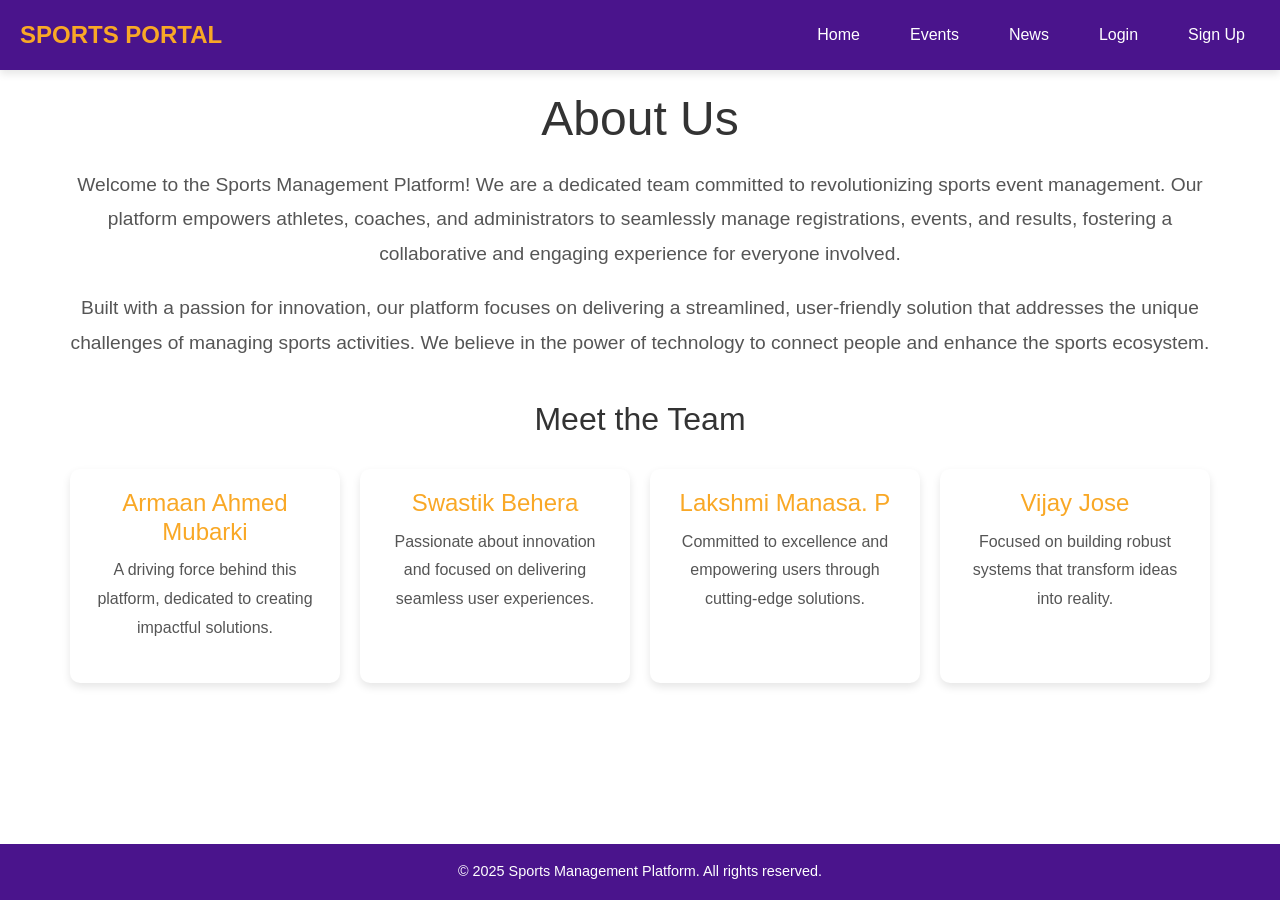
<file: src/main/resources/static/AboutUs.html>
<!DOCTYPE html>
<html lang="en">
<head>
    <meta charset="UTF-8">
    <meta name="viewport" content="width=device-width, initial-scale=1.0">
    <title>About Us</title>
    <link href="https://cdn.jsdelivr.net/npm/bootstrap@5.3.0-alpha3/dist/css/bootstrap.min.css" rel="stylesheet">
    <style>
        /* Reset body and html */
        body, html {
            margin: 0;
            padding: 0;
            min-height: 100vh;
            display: flex;
            flex-direction: column;
	    font-family: Arial, sans-serif;
        }

        /* Navbar styles */
        .navbar {
            display: flex;
            justify-content: space-between;
            align-items: center;
            background-color: #4A148C;
            padding: 0 20px;
            height: 70px; /* Consistent height */
            color: #fff;
            box-shadow: 0 4px 8px rgba(0, 0, 0, 0.1);
            font-size: 1rem; /* Consistent text size */
        }

        .navbar .logo {
            font-size: 1.5rem;
            font-weight: bold;
            color: #f9a826;
            text-transform: uppercase;
        }

        .navbar ul {
            list-style: none;
            display: flex;
            gap: 20px;
            margin: 0;
        }

        .navbar ul li {
            display: inline;
        }

        .navbar ul li a {
            text-decoration: none;
            color: #fff;
            font-size: 1rem;
            transition: color 0.3s ease, background-color 0.3s ease;
            padding: 10px 15px;
            border-radius: 5px;
        }

        .navbar ul li a:hover {
            background-color: #6A1B9A;
            color: #f9a826;
        }

        /* Footer styles */
        footer {
            text-align: center;
            padding: 15px 0;
            background-color: #4A148C;
            color: #fff;
            flex-shrink: 0;
        }

        footer p {
            margin: 0;
            font-size: 0.9rem;
            color: white;
        }

        /* Content */
        .content {
            margin: auto;
            padding: 20px;
            max-width: 1200px;
            text-align: center;
            flex: 1;
        }

        h1 {
            font-size: 3rem;
            margin-bottom: 20px;
            color: #333;
        }

        p {
            font-size: 1.2rem;
            margin-bottom: 20px;
            line-height: 1.8;
            color: #555;
        }

        .team {
            margin-top: 40px;
        }

        .team h2 {
            font-size: 2rem;
            margin-bottom: 20px;
            color: #333;
        }

        .team-grid {
            display: grid;
            grid-template-columns: repeat(auto-fit, minmax(200px, 1fr));
            gap: 20px;
            margin-top: 20px;
            padding: 10px;
        }

        .team-member {
            background-color: #fff;
            border-radius: 10px;
            box-shadow: 0 4px 8px rgba(0, 0, 0, 0.1);
            padding: 20px;
            text-align: center;
            transition: transform 0.3s ease, box-shadow 0.3s ease;
        }

        .team-member:hover {
            transform: translateY(-5px);
            box-shadow: 0 8px 20px rgba(0, 0, 0, 0.2);
        }

        .team-member h3 {
            font-size: 1.5rem;
            color: #f9a826;
            margin-bottom: 10px;
        }

        .team-member p {
            font-size: 1rem;
            color: #555;
        }
    </style>
</head>
<body>
    <!-- Navbar -->
    <nav class="navbar">
        <div class="logo">SPORTS PORTAL</div>
        <ul>
            <li><a href="Welcome.html">Home</a></li>
            <li><a href="PublicEvent.html">Events</a></li>
            <li><a href="PublicNews.html">News</a></li>
            <li><a href="Login.html">Login</a></li>
            <li><a href="Register.html">Sign Up</a></li>
        </ul>
    </nav>

    <!-- Content -->
    <div class="content">
        <h1>About Us</h1>
        <p>
            Welcome to the Sports Management Platform! We are a dedicated team committed to revolutionizing sports 
            event management. Our platform empowers athletes, coaches, and administrators to seamlessly manage 
            registrations, events, and results, fostering a collaborative and engaging experience for everyone 
            involved.
        </p>
        <p>
            Built with a passion for innovation, our platform focuses on delivering a streamlined, user-friendly 
            solution that addresses the unique challenges of managing sports activities. We believe in the power 
            of technology to connect people and enhance the sports ecosystem.
        </p>

        <div class="team">
            <h2>Meet the Team</h2>
            <div class="team-grid">
                <div class="team-member">
                    <h3>Armaan Ahmed Mubarki</h3>
                    <p>A driving force behind this platform, dedicated to creating impactful solutions.</p>
                </div>
                <div class="team-member">
                    <h3>Swastik Behera</h3>
                    <p>Passionate about innovation and focused on delivering seamless user experiences.</p>
                </div>
                <div class="team-member">
                    <h3>Lakshmi Manasa. P</h3>
                    <p>Committed to excellence and empowering users through cutting-edge solutions.</p>
                </div>
                <div class="team-member">
                    <h3>Vijay Jose</h3>
                    <p>Focused on building robust systems that transform ideas into reality.</p>
                </div>
            </div>
        </div>
    </div>

    <!-- Footer -->
    <footer>
        <p>&copy; 2025 Sports Management Platform. All rights reserved.</p>
    </footer>
</body>
</html>
</file>
